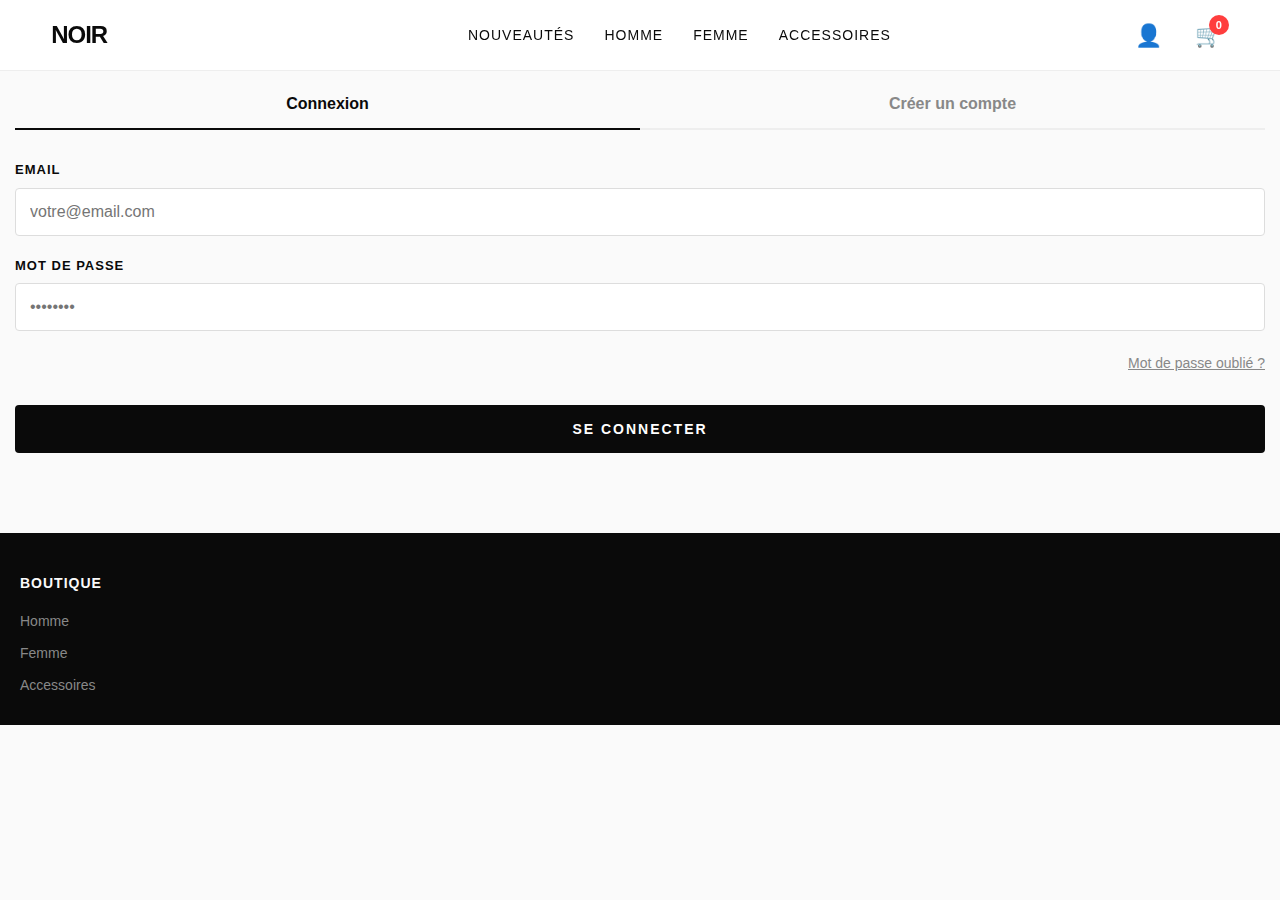
<file: compte.html>
<!DOCTYPE html>
<html lang="fr">
<head>
    <meta charset="UTF-8">
    <meta name="viewport" content="width=device-width, initial-scale=1.0">
    <title>Mon Compte - NOIR</title>
    <link rel="stylesheet" href="css/style.css">
</head>
<body>
    <nav>
        <a href="index.html" class="logo">NOIR</a>
        <ul class="nav-links">
            <li><a href="index.html">Nouveautés</a></li>
            <li><a href="homme.html">Homme</a></li>
            <li><a href="femme.html">Femme</a></li>
            <li><a href="accessoires.html">Accessoires</a></li>
        </ul>
        <div class="nav-icons">
            <a href="compte.html">👤</a>
            <a href="panier.html">
                🛒
                <span class="cart-count">0</span>
            </a>
        </div>
    </nav>

    <div class="account-page">
        <div class="account-tabs">
            <button class="account-tab active" onclick="showTab('login')">Connexion</button>
            <button class="account-tab" onclick="showTab('register')">Créer un compte</button>
        </div>

        <!-- Formulaire Connexion -->
        <div id="loginForm" class="tab-content">
            <form onsubmit="handleLogin(event)">
                <div class="form-group">
                    <label>Email</label>
                    <input type="email" placeholder="votre@email.com" required>
                </div>
                <div class="form-group">
                    <label>Mot de passe</label>
                    <input type="password" placeholder="••••••••" required>
                </div>
                <div style="text-align: right; margin-bottom: 20px;">
                    <a href="#" style="color: var(--gris); font-size: 14px;">Mot de passe oublié ?</a>
                </div>
                <button type="submit" class="btn-submit">Se connecter</button>
            </form>
        </div>

        <!-- Formulaire Inscription -->
        <div id="registerForm" class="tab-content" style="display: none;">
            <form onsubmit="handleRegister(event)">
                <div class="form-row">
                    <div class="form-group">
                        <label>Prénom</label>
                        <input type="text" placeholder="Jean" required>
                    </div>
                    <div class="form-group">
                        <label>Nom</label>
                        <input type="text" placeholder="Dupont" required>
                    </div>
                </div>
                <div class="form-group">
                    <label>Email</label>
                    <input type="email" placeholder="votre@email.com" required>
                </div>
                <div class="form-group">
                    <label>Mot de passe</label>
                    <input type="password" placeholder="8 caractères minimum" required minlength="8">
                </div>
                <div class="form-group">
                    <label>Confirmer le mot de passe</label>
                    <input type="password" placeholder="••••••••" required>
                </div>
                <button type="submit" class="btn-submit">Créer mon compte</button>
            </form>
        </div>
    </div>

    <footer>
        <div class="footer-content">
            <div class="footer-section">
                <h3>Boutique</h3>
                <ul>
                    <li><a href="homme.html">Homme</a></li>
                    <li><a href="femme.html">Femme</a></li>
                    <li><a href="accessoires.html">Accessoires</a></li>
                </ul>
            </div>
        </div>
    </footer>

    <script src="js/main.js"></script>
    <script>
        function showTab(tab) {
            document.querySelectorAll('.account-tab').forEach(t => t.classList.remove('active'));
            event.target.classList.add('active');
            
            if (tab === 'login') {
                document.getElementById('loginForm').style.display = 'block';
                document.getElementById('registerForm').style.display = 'none';
            } else {
                document.getElementById('loginForm').style.display = 'none';
                document.getElementById('registerForm').style.display = 'block';
            }
        }

        function handleLogin(e) {
            e.preventDefault();
            // Simulation connexion
            localStorage.setItem('user', JSON.stringify({name: 'Jean Dupont', email: 'jean@example.com'}));
            showNotification('Connexion réussie !');
            setTimeout(() => location.href = 'index.html', 1000);
        }

        function handleRegister(e) {
            e.preventDefault();
            showNotification('Compte créé avec succès !');
            setTimeout(() => location.href = 'index.html', 1000);
        }
    </script>
</body>
</html>
</file>
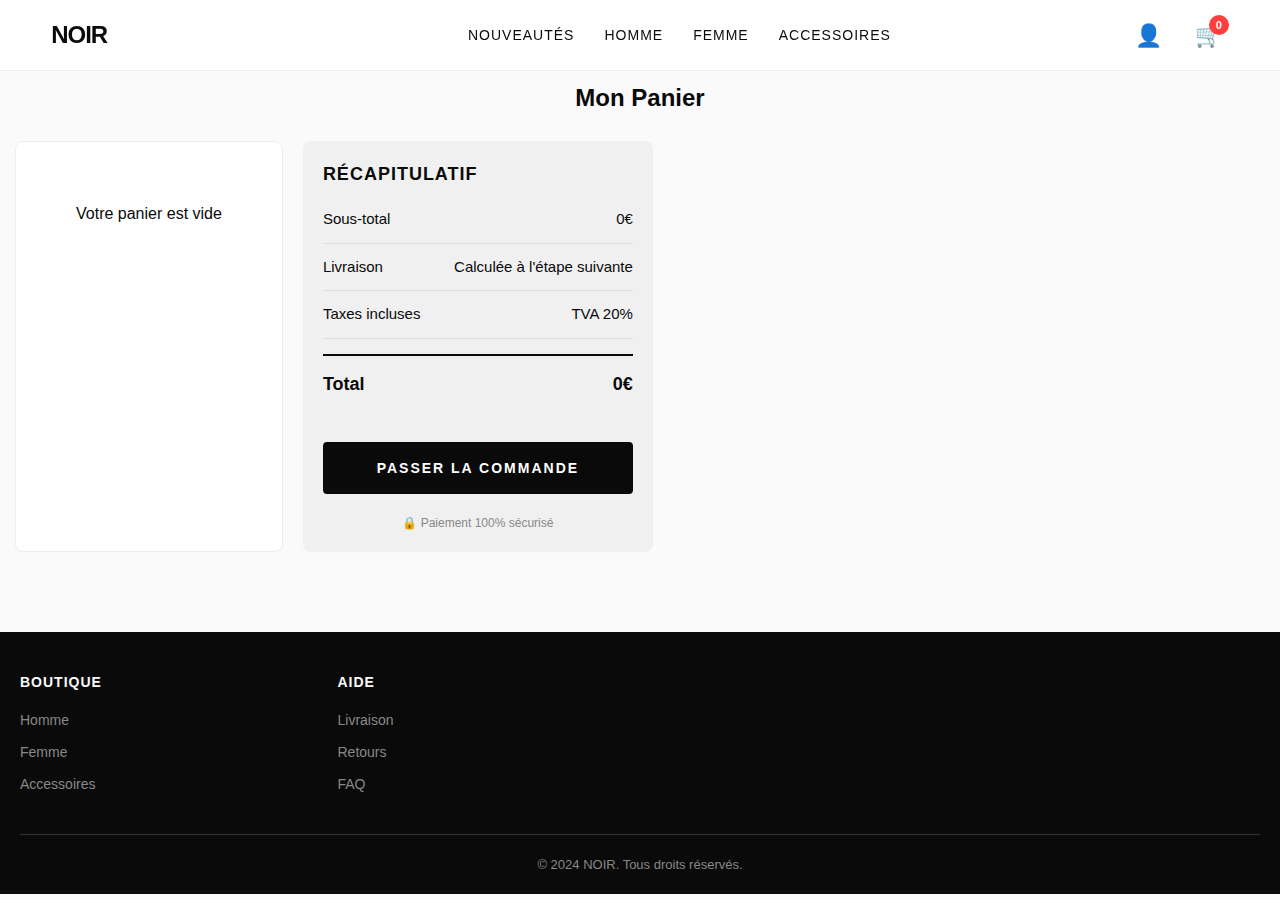
<file: panier.html>
<!DOCTYPE html>
<html lang="fr">
<head>
    <meta charset="UTF-8">
    <meta name="viewport" content="width=device-width, initial-scale=1.0">
    <title>Mon Panier - NOIR</title>
    <link rel="stylesheet" href="css/style.css">
</head>
<body>
    <nav>
        <a href="index.html" class="logo">NOIR</a>
        <ul class="nav-links">
            <li><a href="index.html">Nouveautés</a></li>
            <li><a href="homme.html">Homme</a></li>
            <li><a href="femme.html">Femme</a></li>
            <li><a href="accessoires.html">Accessoires</a></li>
        </ul>
        <div class="nav-icons">
            <a href="compte.html">👤</a>
            <a href="panier.html">
                🛒
                <span class="cart-count">0</span>
            </a>
        </div>
    </nav>

    <div class="cart-page">
        <h1>Mon Panier</h1>
        
        <div class="cart-container">
            <div class="cart-items-list" id="cartItemsList">
                <!-- Items injectés par JS -->
            </div>

            <div class="cart-summary">
                <h2>Récapitulatif</h2>
                
                <div class="summary-row">
                    <span>Sous-total</span>
                    <span id="summarySubtotal">0€</span>
                </div>
                
                <div class="summary-row">
                    <span>Livraison</span>
                    <span id="summaryShipping">Calculée à l'étape suivante</span>
                </div>
                
                <div class="summary-row">
                    <span>Taxes incluses</span>
                    <span>TVA 20%</span>
                </div>
                
                <div class="summary-row total">
                    <span>Total</span>
                    <span id="summaryTotal">0€</span>
                </div>

                <button class="checkout-btn-large" onclick="location.href='checkout.html'">
                    Passer la commande
                </button>
                
                <p style="text-align: center; margin-top: 20px; font-size: 12px; color: var(--gris);">
                    🔒 Paiement 100% sécurisé
                </p>
            </div>
        </div>
    </div>

    <footer>
        <div class="footer-content">
            <div class="footer-section">
                <h3>Boutique</h3>
                <ul>
                    <li><a href="homme.html">Homme</a></li>
                    <li><a href="femme.html">Femme</a></li>
                    <li><a href="accessoires.html">Accessoires</a></li>
                </ul>
            </div>
            <div class="footer-section">
                <h3>Aide</h3>
                <ul>
                    <li><a href="#">Livraison</a></li>
                    <li><a href="#">Retours</a></li>
                    <li><a href="#">FAQ</a></li>
                </ul>
            </div>
        </div>
        <div class="footer-bottom">
            <p>&copy; 2024 NOIR. Tous droits réservés.</p>
        </div>
    </footer>

    <script src="js/main.js"></script>
</body>
</html>
</file>
<file: css/style.css>
:root {
    --noir: #0a0a0a;
    --blanc: #fafafa;
    --gris: #888;
    --gris-clair: #f0f0f0;
    --accent: #ff3e3e;
    --success: #10b981;
}

* {
    margin: 0;
    padding: 0;
    box-sizing: border-box;
}

html {
    font-size: 16px;
    -webkit-text-size-adjust: 100%;
}

body {
    font-family: -apple-system, BlinkMacSystemFont, 'Segoe UI', Roboto, Helvetica, Arial, sans-serif;
    background: var(--blanc);
    color: var(--noir);
    line-height: 1.5;
    overflow-x: hidden;
    width: 100%;
}

img {
    max-width: 100%;
    height: auto;
    display: block;
}

/* Navigation Mobile-First */
nav {
    position: fixed;
    top: 0;
    width: 100%;
    padding: 15px 4%;
    display: flex;
    justify-content: space-between;
    align-items: center;
    background: rgba(255, 255, 255, 0.98);
    backdrop-filter: blur(10px);
    z-index: 1000;
    border-bottom: 1px solid #eee;
}

.logo {
    font-size: 24px;
    font-weight: 900;
    letter-spacing: -1px;
    text-decoration: none;
    color: var(--noir);
    z-index: 1001;
}

/* Menu Mobile */
.nav-links {
    position: fixed;
    top: 0;
    left: -100%;
    width: 80%;
    max-width: 300px;
    height: 100vh;
    background: white;
    flex-direction: column;
    padding: 80px 30px 30px;
    gap: 0;
    transition: left 0.3s ease;
    box-shadow: 2px 0 10px rgba(0,0,0,0.1);
    z-index: 999;
}

.nav-links.mobile-open {
    left: 0;
}

.nav-links li {
    list-style: none;
    border-bottom: 1px solid #eee;
}

.nav-links a {
    display: block;
    padding: 20px 0;
    text-decoration: none;
    color: var(--noir);
    font-size: 18px;
    text-transform: uppercase;
    letter-spacing: 1px;
    font-weight: 500;
}

.nav-links a.active {
    color: var(--accent);
}

.nav-icons {
    display: flex;
    gap: 20px;
    align-items: center;
    z-index: 1001;
}

.nav-icons a {
    text-decoration: none;
    color: var(--noir);
    font-size: 22px;
    position: relative;
    display: flex;
    align-items: center;
    justify-content: center;
    width: 40px;
    height: 40px;
}

.cart-count {
    position: absolute;
    top: 0;
    right: 0;
    background: var(--accent);
    color: white;
    border-radius: 50%;
    width: 20px;
    height: 20px;
    display: flex;
    align-items: center;
    justify-content: center;
    font-size: 11px;
    font-weight: bold;
}

.mobile-menu-btn {
    display: block;
    background: none;
    border: none;
    font-size: 26px;
    cursor: pointer;
    z-index: 1001;
    padding: 5px;
}

/* Overlay pour fermer le menu */
.menu-overlay {
    position: fixed;
    top: 0;
    left: 0;
    width: 100%;
    height: 100%;
    background: rgba(0,0,0,0.5);
    opacity: 0;
    visibility: hidden;
    transition: all 0.3s;
    z-index: 998;
}

.menu-overlay.active {
    opacity: 1;
    visibility: visible;
}

/* Hero Section Mobile */
.hero {
    margin-top: 60px;
    min-height: 70vh;
    background: linear-gradient(135deg, #1a1a1a 0%, #0a0a0a 100%);
    display: flex;
    align-items: center;
    justify-content: center;
    padding: 40px 20px;
    text-align: center;
}

.hero-content {
    color: var(--blanc);
    max-width: 90%;
}

.hero h1 {
    font-size: 2.5rem;
    font-weight: 900;
    letter-spacing: -1px;
    margin-bottom: 15px;
    line-height: 1.1;
}

.hero p {
    font-size: 1.1rem;
    color: var(--gris);
    margin-bottom: 30px;
}

.btn-primary {
    display: inline-block;
    padding: 15px 35px;
    background: var(--blanc);
    color: var(--noir);
    border: none;
    font-size: 14px;
    text-transform: uppercase;
    letter-spacing: 2px;
    cursor: pointer;
    transition: all 0.3s;
    text-decoration: none;
    font-weight: 600;
    width: 100%;
    max-width: 300px;
    text-align: center;
}

/* Page Header */
.page-header {
    margin-top: 60px;
    padding: 40px 20px;
    background: var(--noir);
    color: var(--blanc);
    text-align: center;
}

.page-header h1 {
    font-size: 2rem;
    font-weight: 900;
    letter-spacing: -1px;
    margin-bottom: 10px;
}

.page-header p {
    color: var(--gris);
    font-size: 1rem;
}

/* Breadcrumb */
.breadcrumb {
    padding: 15px 20px;
    background: var(--gris-clair);
    font-size: 14px;
    overflow-x: auto;
    white-space: nowrap;
}

.breadcrumb a {
    color: var(--gris);
    text-decoration: none;
}

/* Filtres Mobile */
.filters {
    padding: 15px;
    display: flex;
    gap: 10px;
    overflow-x: auto;
    -webkit-overflow-scrolling: touch;
    border-bottom: 1px solid #eee;
    background: white;
    position: sticky;
    top: 60px;
    z-index: 100;
    scrollbar-width: none;
}

.filters::-webkit-scrollbar {
    display: none;
}

.filter-btn {
    padding: 10px 20px;
    border: 1px solid #ddd;
    background: white;
    cursor: pointer;
    transition: all 0.3s;
    font-size: 13px;
    text-transform: uppercase;
    letter-spacing: 1px;
    white-space: nowrap;
    flex-shrink: 0;
    border-radius: 25px;
}

.filter-btn.active {
    background: var(--noir);
    color: white;
    border-color: var(--noir);
}

/* Produits Mobile - 2 colonnes */
.products {
    padding: 20px 15px;
    display: grid;
    grid-template-columns: repeat(2, 1fr);
    gap: 15px;
    max-width: 100%;
}

.product-card {
    background: white;
    border-radius: 8px;
    overflow: hidden;
    box-shadow: 0 2px 8px rgba(0,0,0,0.08);
}

.product-image {
    width: 100%;
    aspect-ratio: 3/4;
    background: var(--gris-clair);
    position: relative;
    overflow: hidden;
}

.product-image img {
    width: 100%;
    height: 100%;
    object-fit: cover;
}

.product-badge {
    position: absolute;
    top: 8px;
    left: 8px;
    background: var(--accent);
    color: white;
    padding: 4px 10px;
    font-size: 10px;
    text-transform: uppercase;
    letter-spacing: 1px;
    font-weight: 600;
    border-radius: 3px;
}

/* Bouton ajouter visible sur mobile */
.product-actions {
    position: absolute;
    bottom: 0;
    left: 0;
    right: 0;
    display: flex;
    opacity: 1;
    transform: translateY(0);
}

.btn-add-cart {
    flex: 1;
    padding: 12px 5px;
    background: rgba(0,0,0,0.9);
    color: white;
    border: none;
    text-transform: uppercase;
    letter-spacing: 1px;
    font-size: 11px;
    cursor: pointer;
    font-weight: 600;
}

.btn-quick-view {
    display: none;
}

.product-info {
    padding: 12px;
}

.product-category {
    font-size: 11px;
    color: var(--gris);
    text-transform: uppercase;
    letter-spacing: 1px;
    margin-bottom: 4px;
}

.product-name {
    font-size: 14px;
    font-weight: 600;
    margin-bottom: 6px;
    color: var(--noir);
    text-decoration: none;
    display: block;
    line-height: 1.3;
    display: -webkit-box;
    -webkit-line-clamp: 2;
    -webkit-box-orient: vertical;
    overflow: hidden;
}

.product-price {
    display: flex;
    gap: 8px;
    align-items: center;
    flex-wrap: wrap;
}

.current-price {
    font-size: 16px;
    font-weight: 700;
}

.old-price {
    font-size: 13px;
    color: var(--gris);
    text-decoration: line-through;
}

/* Page Produit Détail Mobile */
.product-detail {
    margin-top: 60px;
    padding: 0;
    display: flex;
    flex-direction: column;
}

.product-images {
    display: flex;
    flex-direction: column;
}

.thumbnails {
    display: none;
}

.main-image {
    width: 100%;
    aspect-ratio: 1;
    background: var(--gris-clair);
}

.main-image img {
    width: 100%;
    height: 100%;
    object-fit: cover;
}

.product-details {
    padding: 20px;
}

.product-details h1 {
    font-size: 1.5rem;
    font-weight: 700;
    margin-bottom: 15px;
    line-height: 1.3;
}

.product-details .price {
    font-size: 1.5rem;
    font-weight: 700;
    margin-bottom: 20px;
    color: var(--noir);
}

.product-description {
    color: var(--gris);
    line-height: 1.6;
    margin-bottom: 25px;
    font-size: 15px;
}

.product-description ul {
    margin-top: 15px;
    padding-left: 20px;
}

.size-selector {
    margin-bottom: 25px;
}

.size-selector label {
    display: block;
    margin-bottom: 10px;
    font-weight: 600;
    text-transform: uppercase;
    font-size: 12px;
    letter-spacing: 1px;
}

.size-options {
    display: flex;
    gap: 8px;
    flex-wrap: wrap;
}

.size-btn {
    min-width: 45px;
    height: 45px;
    border: 1px solid #ddd;
    background: white;
    cursor: pointer;
    transition: all 0.3s;
    font-weight: 600;
    border-radius: 4px;
    flex: 1;
    max-width: 60px;
}

.size-btn.active {
    background: var(--noir);
    color: white;
    border-color: var(--noir);
}

.quantity-selector {
    display: flex;
    flex-direction: column;
    gap: 10px;
    margin-bottom: 25px;
}

.quantity-selector label {
    font-weight: 600;
    text-transform: uppercase;
    font-size: 12px;
    letter-spacing: 1px;
}

.qty-control {
    display: flex;
    align-items: center;
    border: 1px solid #ddd;
    width: fit-content;
    border-radius: 4px;
    overflow: hidden;
}

.qty-control button {
    width: 45px;
    height: 45px;
    background: none;
    border: none;
    cursor: pointer;
    font-size: 20px;
    display: flex;
    align-items: center;
    justify-content: center;
}

.qty-control input {
    width: 60px;
    height: 45px;
    border: none;
    text-align: center;
    font-size: 16px;
    font-weight: 600;
}

.add-to-cart-large {
    width: 100%;
    padding: 18px;
    background: var(--noir);
    color: white;
    border: none;
    text-transform: uppercase;
    letter-spacing: 2px;
    font-size: 14px;
    font-weight: 600;
    cursor: pointer;
    border-radius: 4px;
    margin-bottom: 20px;
}

/* Page Panier Mobile */
.cart-page {
    margin-top: 60px;
    padding: 20px 15px;
}

.cart-page h1 {
    font-size: 1.5rem;
    margin-bottom: 25px;
    text-align: center;
}

.cart-container {
    display: flex;
    flex-direction: column;
    gap: 20px;
}

.cart-items-list {
    background: white;
    border: 1px solid #eee;
    border-radius: 8px;
    overflow: hidden;
}

.cart-item-row {
    display: grid;
    grid-template-columns: 80px 1fr auto;
    gap: 12px;
    padding: 15px;
    align-items: start;
    border-bottom: 1px solid #eee;
}

.cart-item-row img {
    width: 80px;
    height: 100px;
    object-fit: cover;
    border-radius: 4px;
}

.item-details h3 {
    font-size: 14px;
    margin-bottom: 4px;
    line-height: 1.3;
}

.item-details p {
    font-size: 13px;
    color: var(--gris);
    margin-bottom: 8px;
}

.item-qty {
    display: flex;
    align-items: center;
    border: 1px solid #ddd;
    border-radius: 4px;
    overflow: hidden;
    width: fit-content;
}

.item-qty button {
    width: 30px;
    height: 30px;
    background: none;
    border: none;
    cursor: pointer;
    font-size: 16px;
    display: flex;
    align-items: center;
    justify-content: center;
}

.item-qty span {
    padding: 0 12px;
    font-weight: 600;
    font-size: 14px;
}

.remove-btn {
    background: none;
    border: none;
    color: var(--accent);
    cursor: pointer;
    font-size: 24px;
    padding: 0;
    width: 30px;
    height: 30px;
    display: flex;
    align-items: center;
    justify-content: center;
}

.cart-summary {
    background: var(--gris-clair);
    padding: 20px;
    border-radius: 8px;
    position: static;
}

.cart-summary h2 {
    font-size: 18px;
    margin-bottom: 20px;
    text-transform: uppercase;
    letter-spacing: 1px;
}

.summary-row {
    display: flex;
    justify-content: space-between;
    margin-bottom: 12px;
    padding-bottom: 12px;
    border-bottom: 1px solid #ddd;
    font-size: 15px;
}

.summary-row.total {
    font-size: 18px;
    font-weight: 700;
    border-bottom: none;
    margin-top: 15px;
    padding-top: 15px;
    border-top: 2px solid var(--noir);
}

.checkout-btn-large {
    width: 100%;
    padding: 18px;
    background: var(--noir);
    color: white;
    border: none;
    text-transform: uppercase;
    letter-spacing: 2px;
    font-size: 14px;
    font-weight: 600;
    cursor: pointer;
    margin-top: 20px;
    border-radius: 4px;
}

/* Page Compte Mobile */
.account-page {
    margin-top: 60px;
    padding: 20px 15px;
    max-width: 100%;
}

.account-tabs {
    display: flex;
    gap: 0;
    border-bottom: 2px solid #eee;
    margin-bottom: 30px;
}

.account-tab {
    flex: 1;
    padding: 15px;
    background: none;
    border: none;
    font-size: 16px;
    font-weight: 600;
    cursor: pointer;
    position: relative;
    color: var(--gris);
    text-align: center;
}

.account-tab.active {
    color: var(--noir);
}

.account-tab.active::after {
    content: '';
    position: absolute;
    bottom: -2px;
    left: 0;
    right: 0;
    height: 2px;
    background: var(--noir);
}

.form-group {
    margin-bottom: 20px;
}

.form-group label {
    display: block;
    margin-bottom: 8px;
    font-size: 13px;
    font-weight: 600;
    text-transform: uppercase;
    letter-spacing: 1px;
}

.form-group input {
    width: 100%;
    padding: 14px;
    border: 1px solid #ddd;
    font-size: 16px;
    border-radius: 4px;
    -webkit-appearance: none;
}

.form-row {
    display: flex;
    flex-direction: column;
    gap: 0;
}

.btn-submit {
    width: 100%;
    padding: 16px;
    background: var(--noir);
    color: white;
    border: none;
    text-transform: uppercase;
    letter-spacing: 2px;
    font-size: 14px;
    font-weight: 600;
    cursor: pointer;
    border-radius: 4px;
    margin-top: 10px;
}

/* Footer Mobile */
footer {
    background: var(--noir);
    color: var(--blanc);
    padding: 40px 20px 20px;
    margin-top: 60px;
}

.footer-content {
    display: grid;
    grid-template-columns: repeat(2, 1fr);
    gap: 30px;
}

.footer-section h3 {
    font-size: 14px;
    margin-bottom: 15px;
    text-transform: uppercase;
    letter-spacing: 1px;
}

.footer-section ul {
    list-style: none;
}

.footer-section ul li {
    margin-bottom: 8px;
}

.footer-section a {
    color: var(--gris);
    text-decoration: none;
    font-size: 14px;
}

.footer-bottom {
    border-top: 1px solid #333;
    margin-top: 30px;
    padding-top: 20px;
    text-align: center;
    color: var(--gris);
    font-size: 13px;
}

/* Notification Mobile */
.notification {
    position: fixed;
    bottom: 20px;
    left: 50%;
    transform: translateX(-50%) translateY(100px);
    background: var(--noir);
    color: white;
    padding: 16px 24px;
    border-radius: 8px;
    z-index: 10000;
    font-weight: 500;
    font-size: 14px;
    opacity: 0;
    transition: all 0.3s ease;
    max-width: 90%;
    text-align: center;
    box-shadow: 0 4px 12px rgba(0,0,0,0.3);
}

.notification.show {
    opacity: 1;
    transform: translateX(-50%) translateY(0);
}

/* Tablette et Desktop */
@media (min-width: 768px) {
    .mobile-menu-btn {
        display: none;
    }
    
    .nav-links {
        position: static;
        width: auto;
        height: auto;
        flex-direction: row;
        padding: 0;
        background: transparent;
        box-shadow: none;
        display: flex;
        gap: 30px;
    }
    
    .nav-links li {
        border-bottom: none;
    }
    
    .nav-links a {
        padding: 0;
        font-size: 14px;
    }
    
    .hero h1 {
        font-size: 4rem;
    }
    
    .products {
        grid-template-columns: repeat(3, 1fr);
        gap: 25px;
        padding: 40px 5%;
    }
    
    .product-detail {
        flex-direction: row;
        padding: 40px 5%;
        gap: 40px;
    }
    
    .product-images {
        flex-direction: row;
        gap: 20px;
        flex: 1;
    }
    
    .thumbnails {
        display: flex;
        flex-direction: column;
        gap: 10px;
    }
    
    .thumbnails img {
        width: 80px;
        height: 100px;
        object-fit: cover;
        cursor: pointer;
        border: 2px solid transparent;
        border-radius: 4px;
    }
    
    .thumbnails img.active {
        border-color: var(--noir);
    }
    
    .main-image {
        flex: 1;
        height: 600px;
    }
    
    .product-details {
        flex: 1;
    }
    
    .cart-container {
        flex-direction: row;
    }
    
    .cart-summary {
        position: sticky;
        top: 100px;
        width: 350px;
    }
    
    .footer-content {
        grid-template-columns: repeat(4, 1fr);
    }
    
    .form-row {
        flex-direction: row;
        gap: 20px;
    }
}

@media (min-width: 1024px) {
    .products {
        grid-template-columns: repeat(4, 1fr);
    }
    
    .hero h1 {
        font-size: 5rem;
    }
}
</file>
